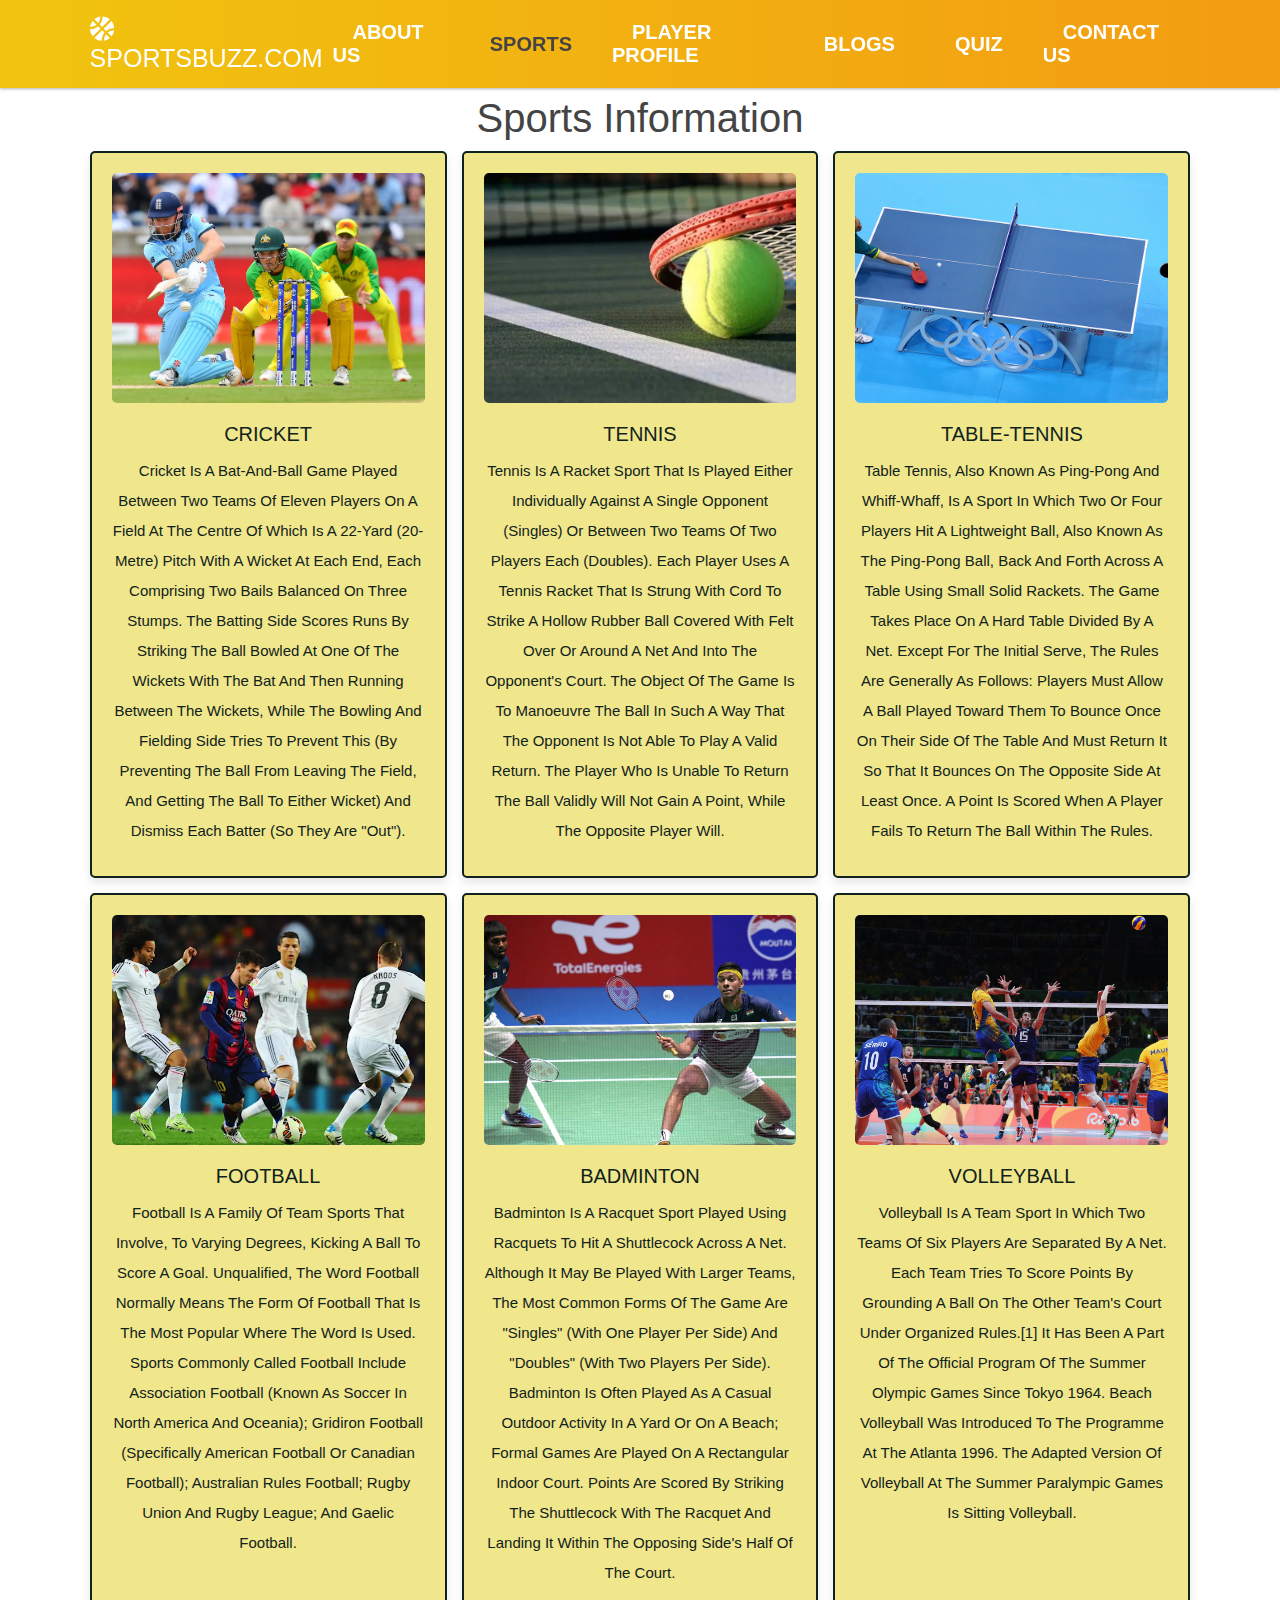
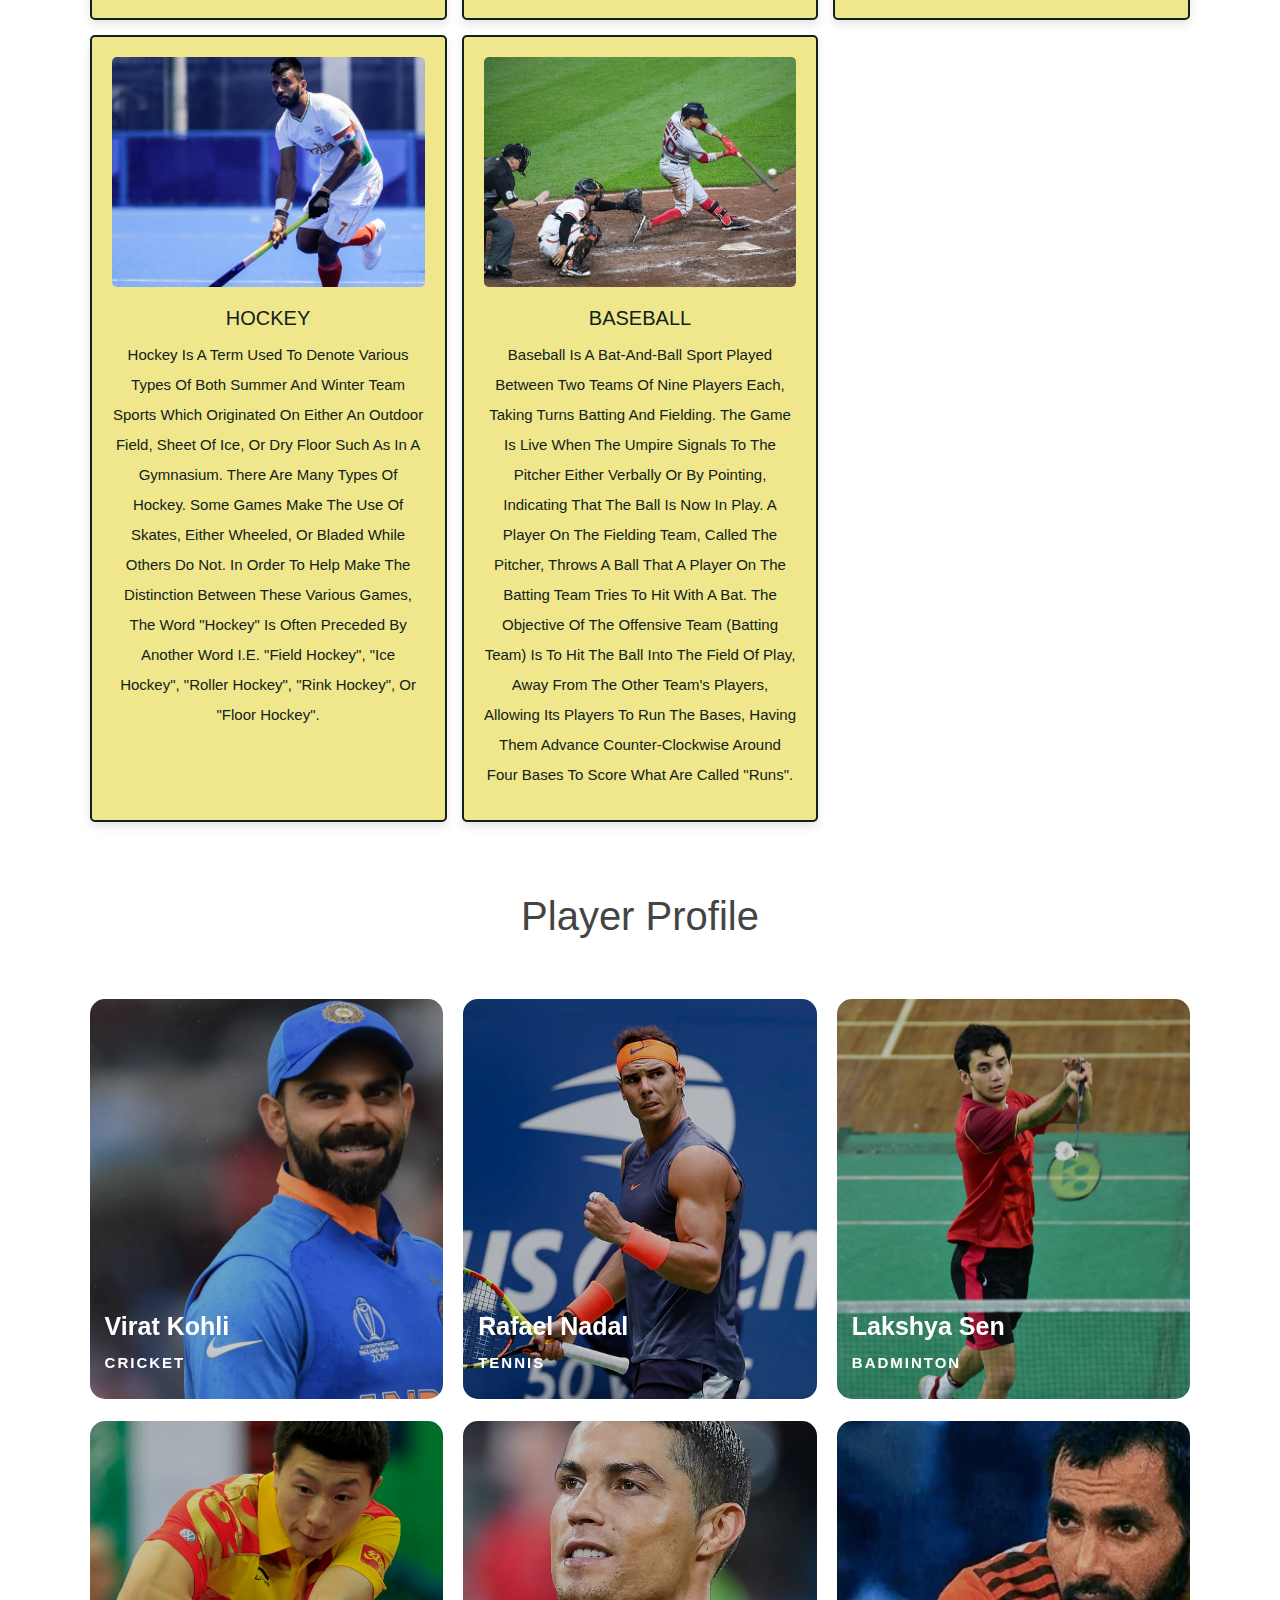
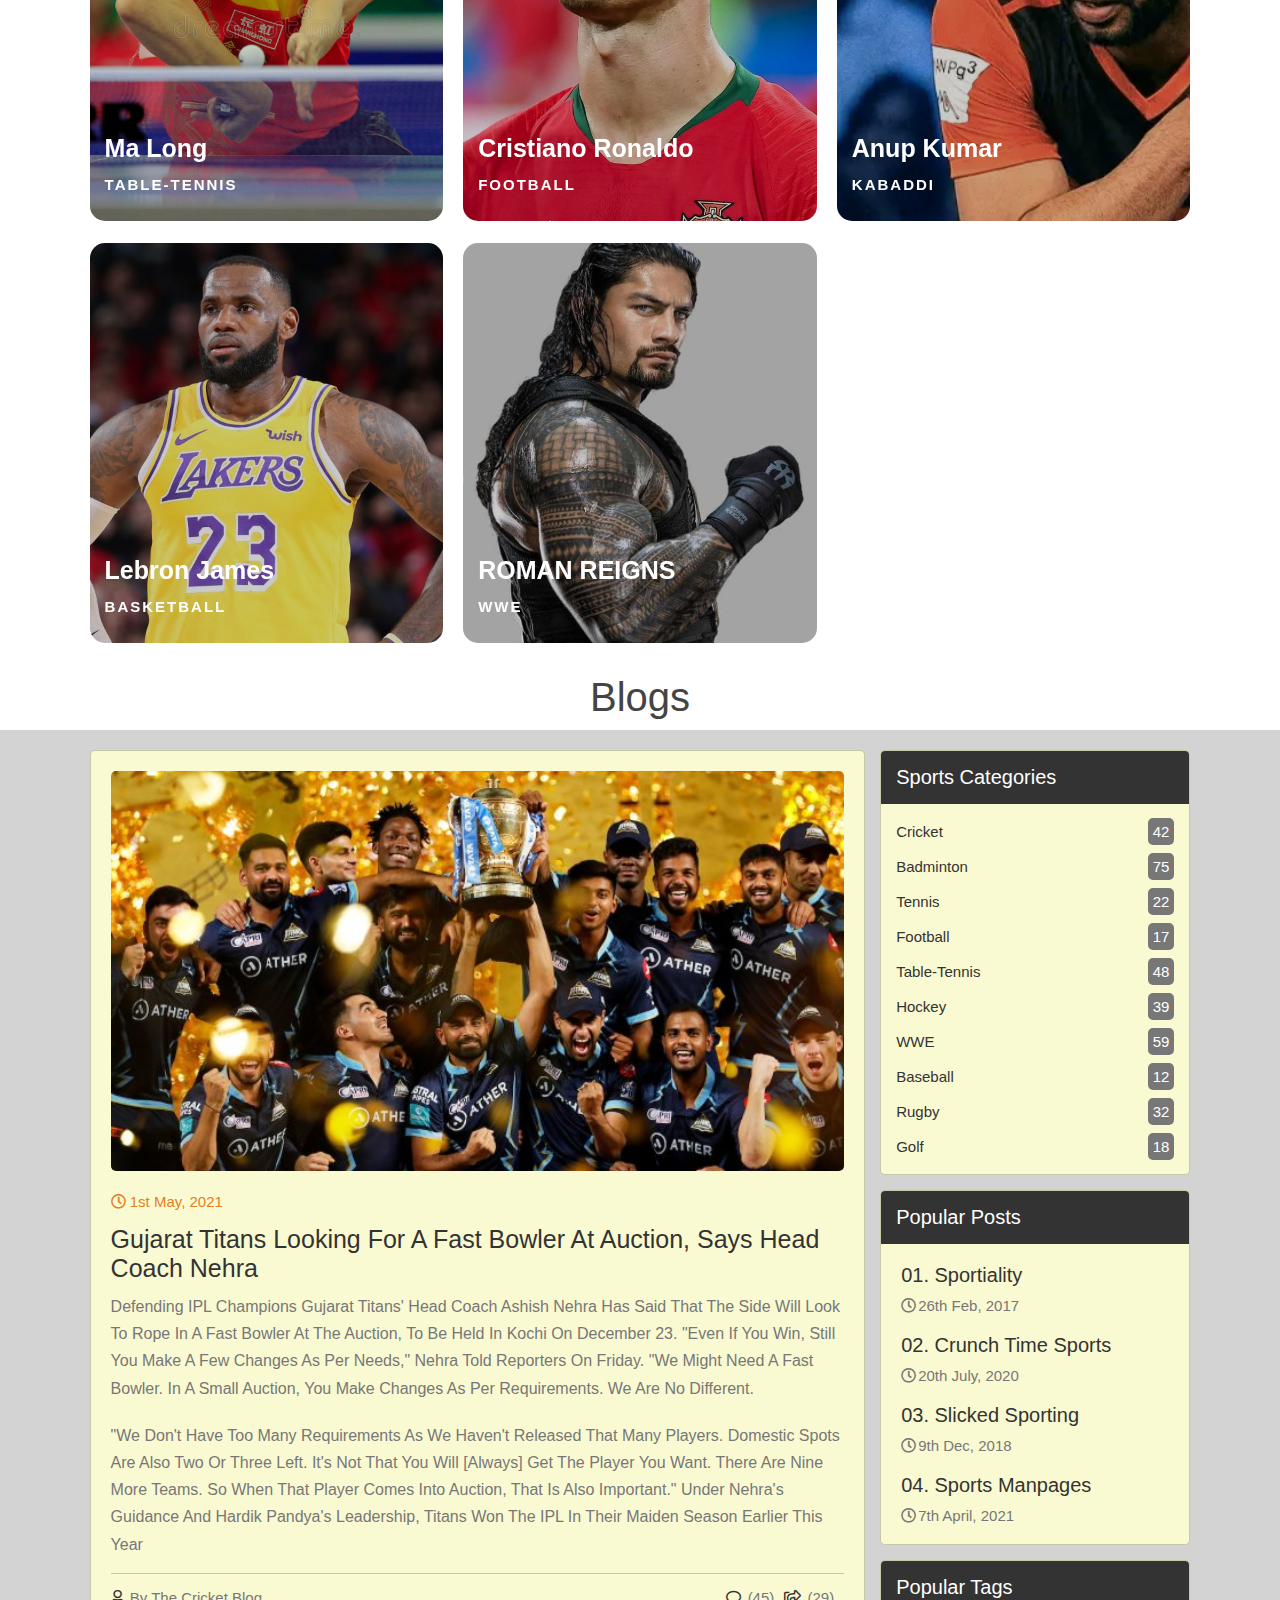
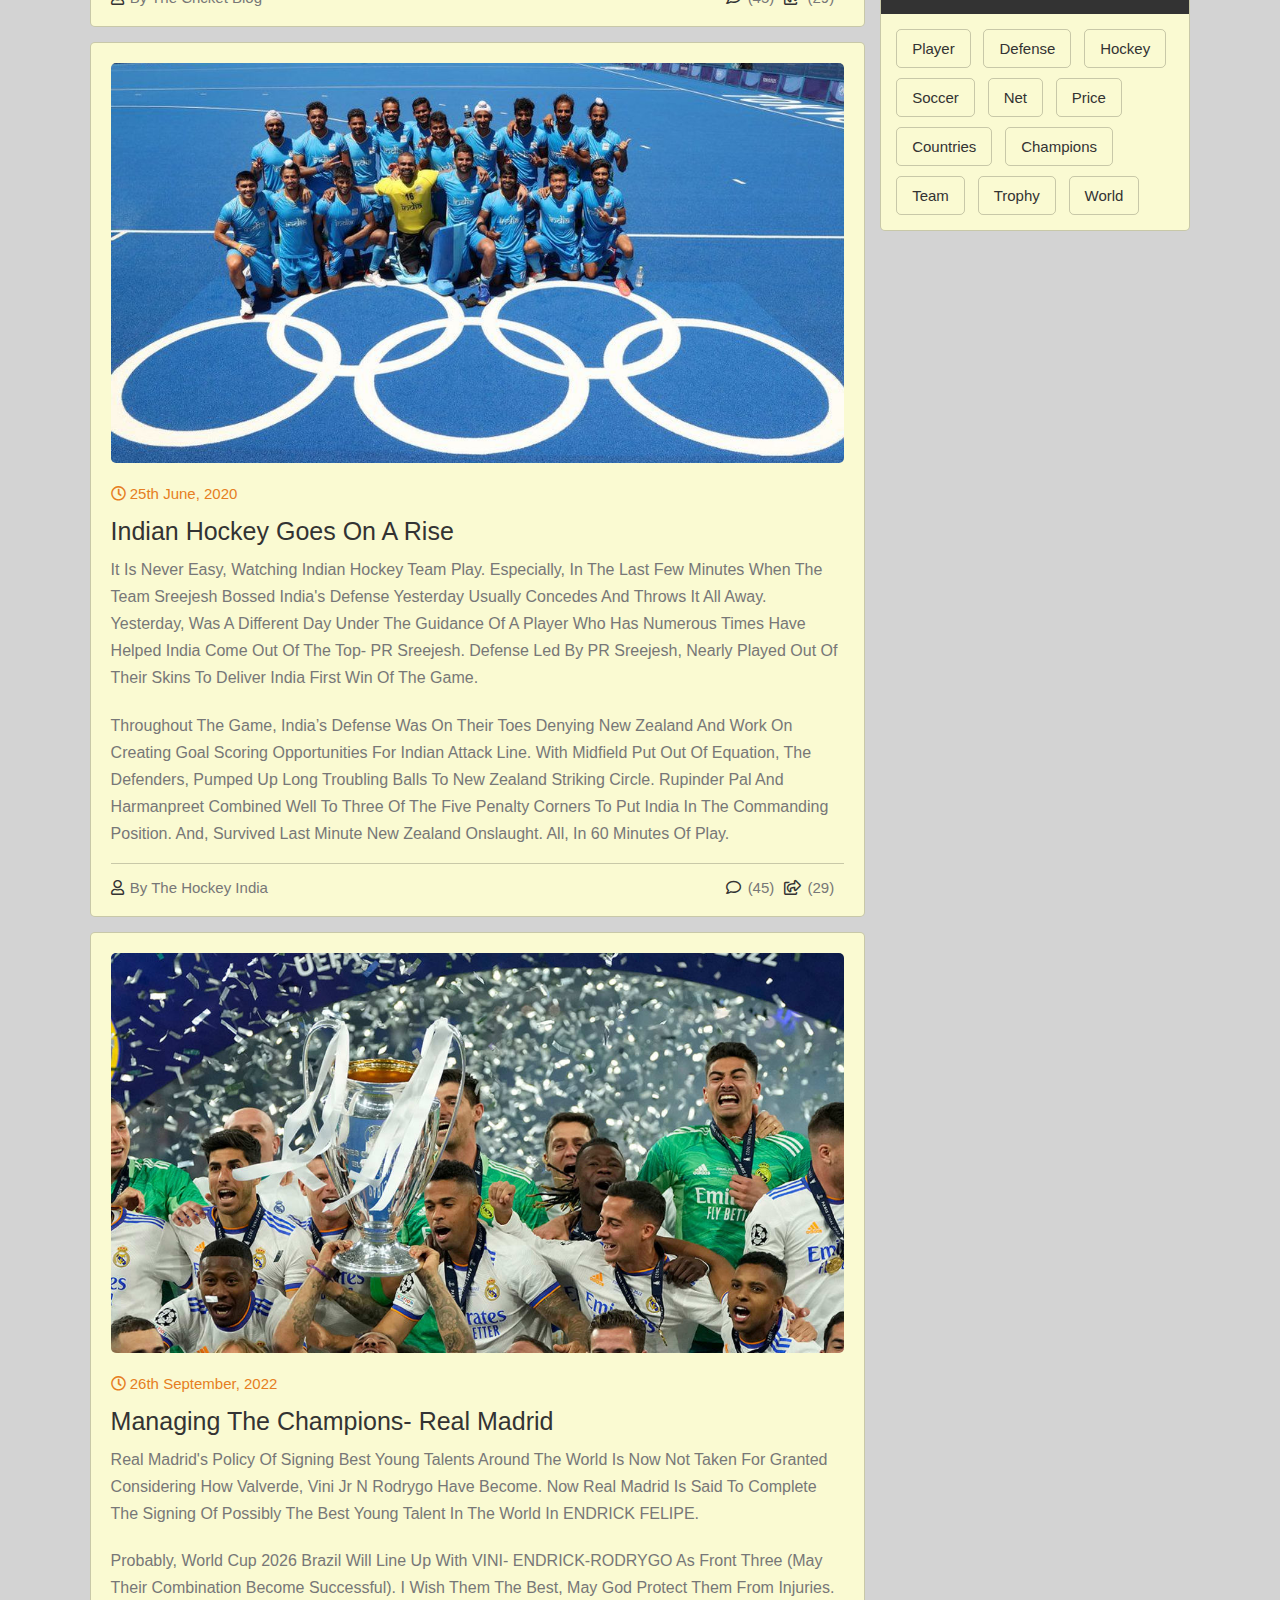
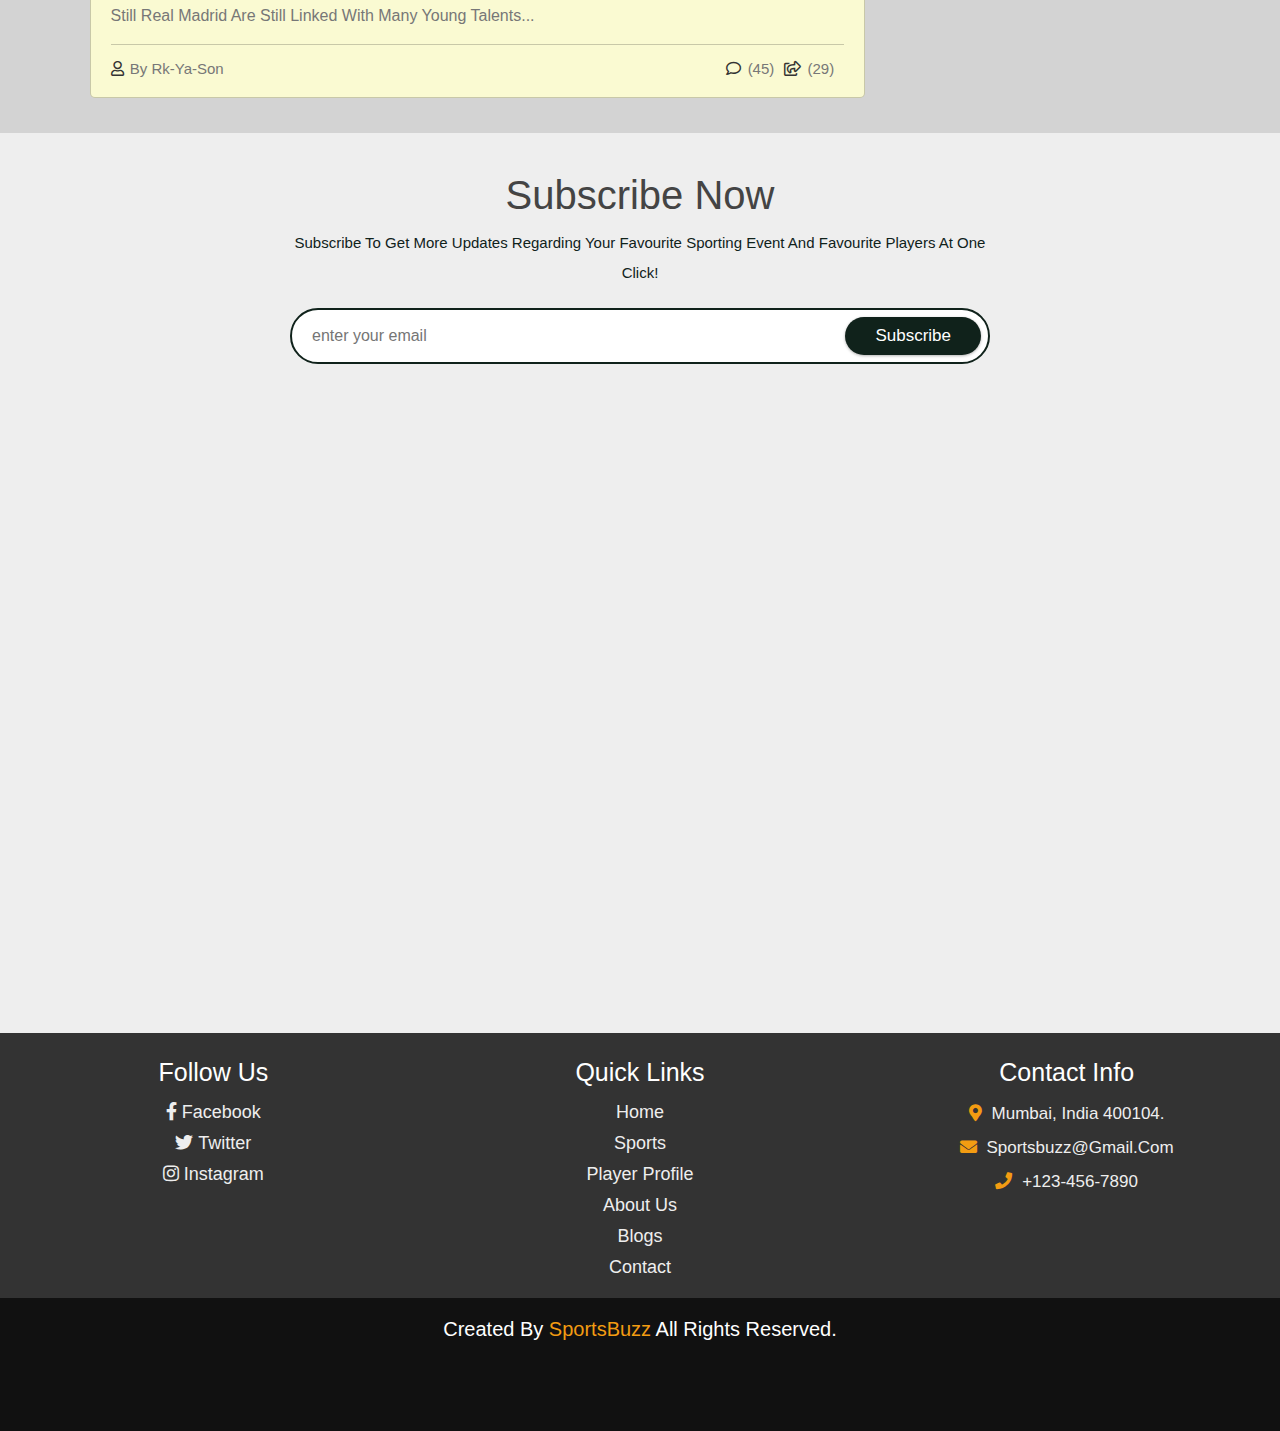
<file: index.html>
<!DOCTYPE html>
<html lang="en">
  <head>
    <meta charset="UTF-8" />
    <meta name="viewport" content="width=device-width, initial-scale=1.0" />
    <title>Sports Website</title>

    <!-- google fonts cdn link  -->
    <link rel="preconnect" href="https://fonts.gstatic.com" />
    <link
      href="https://fonts.googleapis.com/css2?family=Open+Sans:wght@300;400;600&display=swap"
      rel="stylesheet"
    />

    <!-- font awesome cdn link  -->
    <link
      rel="stylesheet"
      href="https://cdnjs.cloudflare.com/ajax/libs/font-awesome/5.15.2/css/all.min.css"
    />

    <!-- custom css file link  -->
    <link rel="stylesheet" href="css/style.css" />
  </head>
  <body>
    <!-- header section starts  -->

    <header>
      <div id="menu" class="fas fa-bars"></div>

      <a href="#" class="logo"
        ><i class="fas fa-basketball-ball"></i>SPORTSBUZZ.COM</a
      >

      <nav class="navbar">
        <ul>
          <li><a class="active" href="aboutus.html">About Us</a></li>
          <li><a href="#sports">Sports</a></li>
          <li><a href="#profile">Player Profile</a></li>
          <li><a href="#posts">Blogs</a></li>
          <li><a href="quiz/quiz.html">Quiz</a></li>
          <li><a href="#contact">Contact Us</a></li>
        </ul>
      </nav>

      <!-- <div id="login" class="fas fa-user-circle"></div> -->
    </header>

    <!-- packages section starts  -->

    <section class="sports" id="sports">
      <br />
      <br />
      <br />
      <br />
      <br />
      <br />

      <h1 class="heading"><b>Sports Information</b></h1>

      <div class="box-container">
        <div class="box">
          <div class="image">
            <img src="images/cricket,jpg.webp" alt="" />
          </div>
          <div class="content">
            <h3>CRICKET</h3>
            <p>
              Cricket is a bat-and-ball game played between two teams of eleven
              players on a field at the centre of which is a 22-yard (20-metre)
              pitch with a wicket at each end, each comprising two bails
              balanced on three stumps. The batting side scores runs by striking
              the ball bowled at one of the wickets with the bat and then
              running between the wickets, while the bowling and fielding side
              tries to prevent this (by preventing the ball from leaving the
              field, and getting the ball to either wicket) and dismiss each
              batter (so they are "out").
            </p>
          </div>
        </div>

        <div class="box">
          <div class="image">
            <img src="images/tennis.jpg" alt="" />
          </div>
          <div class="content">
            <h3>TENNIS</h3>
            <p>
              Tennis is a racket sport that is played either individually
              against a single opponent (singles) or between two teams of two
              players each (doubles). Each player uses a tennis racket that is
              strung with cord to strike a hollow rubber ball covered with felt
              over or around a net and into the opponent's court. The object of
              the game is to manoeuvre the ball in such a way that the opponent
              is not able to play a valid return. The player who is unable to
              return the ball validly will not gain a point, while the opposite
              player will.
            </p>
          </div>
        </div>

        <div class="box">
          <div class="image">
            <img src="images/tt.jpg" alt="" />
          </div>
          <div class="content">
            <h3>TABLE-TENNIS</h3>
            <p>
              Table tennis, also known as ping-pong and whiff-whaff, is a sport
              in which two or four players hit a lightweight ball, also known as
              the ping-pong ball, back and forth across a table using small
              solid rackets. The game takes place on a hard table divided by a
              net. Except for the initial serve, the rules are generally as
              follows: players must allow a ball played toward them to bounce
              once on their side of the table and must return it so that it
              bounces on the opposite side at least once. A point is scored when
              a player fails to return the ball within the rules.
            </p>
          </div>
        </div>

        <div class="box">
          <div class="image">
            <img src="images/football.jpg" alt="" />
          </div>
          <div class="content">
            <h3>FOOTBALL</h3>
            <p>
              Football is a family of team sports that involve, to varying
              degrees, kicking a ball to score a goal. Unqualified, the word
              football normally means the form of football that is the most
              popular where the word is used. Sports commonly called football
              include association football (known as soccer in North America and
              Oceania); gridiron football (specifically American football or
              Canadian football); Australian rules football; rugby union and
              rugby league; and Gaelic football.
            </p>
          </div>
        </div>

        <div class="box">
          <div class="image">
            <img src="images/badminton.jpg" alt="" />
          </div>
          <div class="content">
            <h3>BADMINTON</h3>
            <p>
              Badminton is a racquet sport played using racquets to hit a
              shuttlecock across a net. Although it may be played with larger
              teams, the most common forms of the game are "singles" (with one
              player per side) and "doubles" (with two players per side).
              Badminton is often played as a casual outdoor activity in a yard
              or on a beach; formal games are played on a rectangular indoor
              court. Points are scored by striking the shuttlecock with the
              racquet and landing it within the opposing side's half of the
              court.
            </p>
          </div>
        </div>

        <div class="box">
          <div class="image">
            <img src="images/volleyball.jpg" alt="" />
          </div>
          <div class="content">
            <h3>VOLLEYBALL</h3>
            <p>
              Volleyball is a team sport in which two teams of six players are
              separated by a net. Each team tries to score points by grounding a
              ball on the other team's court under organized rules.[1] It has
              been a part of the official program of the Summer Olympic Games
              since Tokyo 1964. Beach volleyball was introduced to the programme
              at the Atlanta 1996. The adapted version of volleyball at the
              Summer Paralympic Games is sitting volleyball.
            </p>
          </div>
        </div>

        <div class="box">
          <div class="image">
            <img src="images/hockey.jpg" alt="" />
          </div>
          <div class="content">
            <h3>HOCKEY</h3>
            <p>
              Hockey is a term used to denote various types of both summer and
              winter team sports which originated on either an outdoor field,
              sheet of ice, or dry floor such as in a gymnasium. There are many
              types of hockey. Some games make the use of skates, either
              wheeled, or bladed while others do not. In order to help make the
              distinction between these various games, the word "hockey" is
              often preceded by another word i.e. "field hockey", "ice hockey",
              "roller hockey", "rink hockey", or "floor hockey".
            </p>
          </div>
        </div>

        <div class="box">
          <div class="image">
            <img src="images/baseball.jpg" alt="" />
          </div>
          <div class="content">
            <h3>BASEBALL</h3>
            <p>
              Baseball is a bat-and-ball sport played between two teams of nine
              players each, taking turns batting and fielding. The game is live
              when the umpire signals to the pitcher either verbally or by
              pointing, indicating that the ball is now in play. A player on the
              fielding team, called the pitcher, throws a ball that a player on
              the batting team tries to hit with a bat. The objective of the
              offensive team (batting team) is to hit the ball into the field of
              play, away from the other team's players, allowing its players to
              run the bases, having them advance counter-clockwise around four
              bases to score what are called "runs".
            </p>
          </div>
        </div>
      </div>
    </section>

    <br />
    <br />
    <!-- packages section ends -->

    <section class="profile" id="profile">
      <div class="title">
        <h1 class="heading"><b>Player Profile</b></h1>
      </div>

      <div class="profile-content">
        <div class="col-content">
          <img src="images/vk.jpg" />
          <h5>Virat Kohli</h5>
          <p>CRICKET</p>
        </div>

        <div class="col-content">
          <img src="images/rn.jpg" />
          <h5>Rafael Nadal</h5>
          <p>TENNIS</p>
        </div>

        <div class="col-content">
          <img src="images/ls.jpg" />
          <h5>Lakshya Sen</h5>
          <p>BADMINTON</p>
        </div>

        <div class="col-content">
          <img src="images/ml.jpg" />
          <h5>Ma Long</h5>
          <p>TABLE-TENNIS</p>
        </div>

        <div class="col-content">
          <img src="images/cr.jpg" />
          <h5>Cristiano Ronaldo</h5>
          <p>FOOTBALL</p>
        </div>

        <div class="col-content">
          <img src="images/ak.jpg" />
          <h5>Anup Kumar</h5>
          <p>KABADDI</p>
        </div>

        <div class="col-content">
          <img src="images/lj.jpg" />
          <h5>Lebron James</h5>
          <p>BASKETBALL</p>
        </div>

        <div class="col-content">
          <img src="images/rr.jpg" />
          <h5>ROMAN REIGNS</h5>
          <p>WWE</p>
        </div>
      </div>
    </section>

    <!-- posts section starts  -->

    <h1 class="heading"><b>Blogs</b></h1>

    <section class="container" id="posts">
      <div class="posts-container">
        <div class="post">
          <img src="images/blog1.png" alt="" class="image" />
          <div class="date">
            <i class="far fa-clock"></i>
            <span>1st may, 2021</span>
          </div>
          <h3 class="title">
            Gujarat Titans looking for a fast bowler at auction, says head coach
            Nehra
          </h3>
          <p class="text">
            Defending IPL champions Gujarat Titans' head coach Ashish Nehra has
            said that the side will look to rope in a fast bowler at the
            auction, to be held in Kochi on December 23. "Even if you win, still
            you make a few changes as per needs," Nehra told reporters on
            Friday. "We might need a fast bowler. In a small auction, you make
            changes as per requirements. We are no different.
          </p>
          <p class="text">
            "We don't have too many requirements as we haven't released that
            many players. Domestic spots are also two or three left. It's not
            that you will [always] get the player you want. There are nine more
            teams. So when that player comes into auction, that is also
            important." Under Nehra's guidance and Hardik Pandya's leadership,
            Titans won the IPL in their maiden season earlier this year
          </p>
          <div class="links">
            <a href="#" class="user">
              <i class="far fa-user"></i>
              <span>by The Cricket Blog</span>
            </a>
            <a href="#" class="icon">
              <i class="far fa-comment"></i>
              <span>(45)</span>
            </a>
            <a href="#" class="icon">
              <i class="far fa-share-square"></i>
              <span>(29)</span>
            </a>
          </div>
        </div>

        <div class="post">
          <img src="images/blog2.png" alt="" class="image" />
          <div class="date">
            <i class="far fa-clock"></i>
            <span>25th june, 2020</span>
          </div>
          <h3 class="title">Indian Hockey goes on a rise</h3>
          <p class="text">
            It is never easy, watching Indian hockey team play. Especially, in
            the last few minutes when the team Sreejesh bossed India's defense
            yesterday usually concedes and throws it all away. Yesterday, was a
            different day under the guidance of a player who has numerous times
            have helped India come out of the top- PR Sreejesh. Defense led by
            PR Sreejesh, nearly played out of their skins to deliver India first
            win of the game.
          </p>
          <p class="text">
            Throughout the game, India’s defense was on their toes denying New
            Zealand and work on creating goal scoring opportunities for Indian
            attack line. With midfield put out of equation, the defenders,
            pumped up long troubling balls to New Zealand striking circle.
            Rupinder Pal and Harmanpreet combined well to three of the five
            penalty corners to put India in the commanding position. And,
            survived last minute New Zealand onslaught. All, in 60 minutes of
            play.
          </p>
          <div class="links">
            <a href="#" class="user">
              <i class="far fa-user"></i>
              <span>by The Hockey India</span>
            </a>
            <a href="#" class="icon">
              <i class="far fa-comment"></i>
              <span>(45)</span>
            </a>
            <a href="#" class="icon">
              <i class="far fa-share-square"></i>
              <span>(29)</span>
            </a>
          </div>
        </div>

        <div class="post">
          <img src="images/blog3.png" alt="" class="image" />
          <div class="date">
            <i class="far fa-clock"></i>
            <span>26th september, 2022</span>
          </div>
          <h3 class="title">Managing the Champions- Real Madrid</h3>
          <p class="text">
            Real Madrid's policy of signing best young talents around the world is now not taken for granted considering how Valverde, Vini Jr n Rodrygo have become. Now Real Madrid is said to complete the signing of possibly the best young talent in the world in ENDRICK FELIPE.
          </p>
          <p class="text">
            Probably, World Cup 2026 Brazil will line up with VINI- ENDRICK-RODRYGO as front three (may their combination become successful). I wish them the best, May God protect them from injuries.

            Still Real Madrid are still linked with many young talents...
          </p>
          <div class="links">
            <a href="#" class="user">
              <i class="far fa-user"></i>
              <span>by Rk-ya-Son</span>
            </a>
            <a href="#" class="icon">
              <i class="far fa-comment"></i>
              <span>(45)</span>
            </a>
            <a href="#" class="icon">
              <i class="far fa-share-square"></i>
              <span>(29)</span>
            </a>
          </div>
        </div>
      </div>

      <div class="sidebar">
        <!-- <div class="box">
            <h3 class="title">about me</h3>
            <div class="about">
                <img src="images/user.png" alt="">
                <h3>shaikh anas</h3>
                <p>Lorem ipsum dolor sit amet consectetur adipisicing elit. Similique, officia.</p>
                <div class="follow">
                    <a href="#" class="fab fa-facebook-f"></a>
                    <a href="#" class="fab fa-twitter"></a>
                    <a href="#" class="fab fa-instagram"></a>
                    <a href="#" class="fab fa-linkedin"></a>
                </div>
            </div>
        </div> -->

        <div class="box">
          <h3 class="title">Sports Categories</h3>
          <div class="category">
            <a href="#"> Cricket <span>42</span></a>
            <a href="#"> Badminton <span>75</span> </a>
            <a href="#"> Tennis <span>22</span> </a>
            <a href="#"> Football <span>17</span> </a>
            <a href="#"> Table-Tennis <span>48</span> </a>
            <a href="#"> Hockey <span>39</span> </a>
            <a href="#"> WWE <span>59</span> </a>
            <a href="#"> Baseball <span>12</span> </a>
            <a href="#"> Rugby <span>32</span> </a>
            <a href="#"> Golf <span>18</span> </a>
          </div>
        </div>

        <div class="box">
          <h3 class="title">popular posts</h3>
          <div class="p-post">
            <a href="#">
              <h3>01. Sportiality</h3>
              <span><i class="far fa-clock"></i>26th feb, 2017</span>
            </a>
            <a href="#">
              <h3>02. Crunch Time Sports</h3>
              <span><i class="far fa-clock"></i>20th july, 2020</span>
            </a>
            <a href="#">
              <h3>03. Slicked Sporting</h3>
              <span><i class="far fa-clock"></i>9th dec, 2018</span>
            </a>
            <a href="#">
              <h3>04. Sports Manpages</h3>
              <span><i class="far fa-clock"></i>7th april, 2021</span>
            </a>
          </div>
        </div>

        <div class="box">
          <h3 class="title">popular tags</h3>
          <div class="tags">
            <a href="#">player</a>
            <a href="#">defense</a>
            <a href="#">hockey</a>
            <a href="#">soccer</a>
            <a href="#">net</a>
            <a href="#">price</a>
            <a href="#">countries</a>
            <a href="#">champions</a>
            <a href="#">team</a>
            <a href="#">trophy</a>
            <a href="#">world</a>
          </div>
        </div>
      </div>
    </section>

    <!-- posts section ends -->

    <section class="newsletter">
      <div class="content">
        <h1 class="heading">Subscribe Now</h1>
        <p>
          Subscribe to get more updates regarding your favourite sporting event
          and favourite players at one click!
        </p>
        <form action="subscribe.php" method="post">
          <input
            type="email"
            name="email"
            placeholder="enter your email"
            id=""
            class="email"
          />
          <input
            type="submit"
            value="subscribe"
            class="btn"
            name="send"
            onclick="subscribed()"
          />
        </form>
      </div>

      <script>
        function subscribed() {
          alert("Thanks for Subscribing !!");
        }
      </script>
    </section>

    
    </section>

    <div class="footer">
      <div class="box-container">
        <div class="box">
          <h3>follow us</h3>
          <a href="#facebook"> <i class="fab fa-facebook-f"></i> facebook </a>
          <a href="#twitter" target="_blank">
            <i class="fab fa-twitter"></i> twitter
          </a>
          <a href="#instagram" target="_blank">
            <i class="fab fa-instagram"></i> instagram
          </a>
        </div>

        <div class="box">
          <h3>quick links</h3>
          <a href="#">home</a>
          <a href="#sports">Sports</a>
          <a href="#profile">Player Profile</a>
          <a href="aboutus.html">About Us</a>
          <a href="#contact">Blogs</a>
          <a href="#">contact</a>
        </div>

        <div class="box">
          <h3>contact info</h3>
          <p><i class="fas fa-map-marker-alt"></i> Mumbai, india 400104.</p>
          <p><i class="fas fa-envelope"></i> sportsbuzz@gmail.com</p>
          <p><i class="fas fa-phone"></i> +123-456-7890</p>
        </div>
      </div>

      <h1 class="credit">
        created by <a href="#">SportsBuzz</a> all rights reserved.
      </h1>
    </div>

    <!-- JQUERY -->
    <script src="js/jquery-3.6.0.min.js"></script>
    <script src="js/bootstrap.min.js"></script>
    <script src="js/ajax-utils.js"></script>

    <!-- jquery cdn link  -->
    <script src="https://cdnjs.cloudflare.com/ajax/libs/jquery/3.6.0/jquery.min.js"></script>

    <!-- custom js file link  -->
    <script src="js/script.js"></script>
  </body>
</html>
</file>
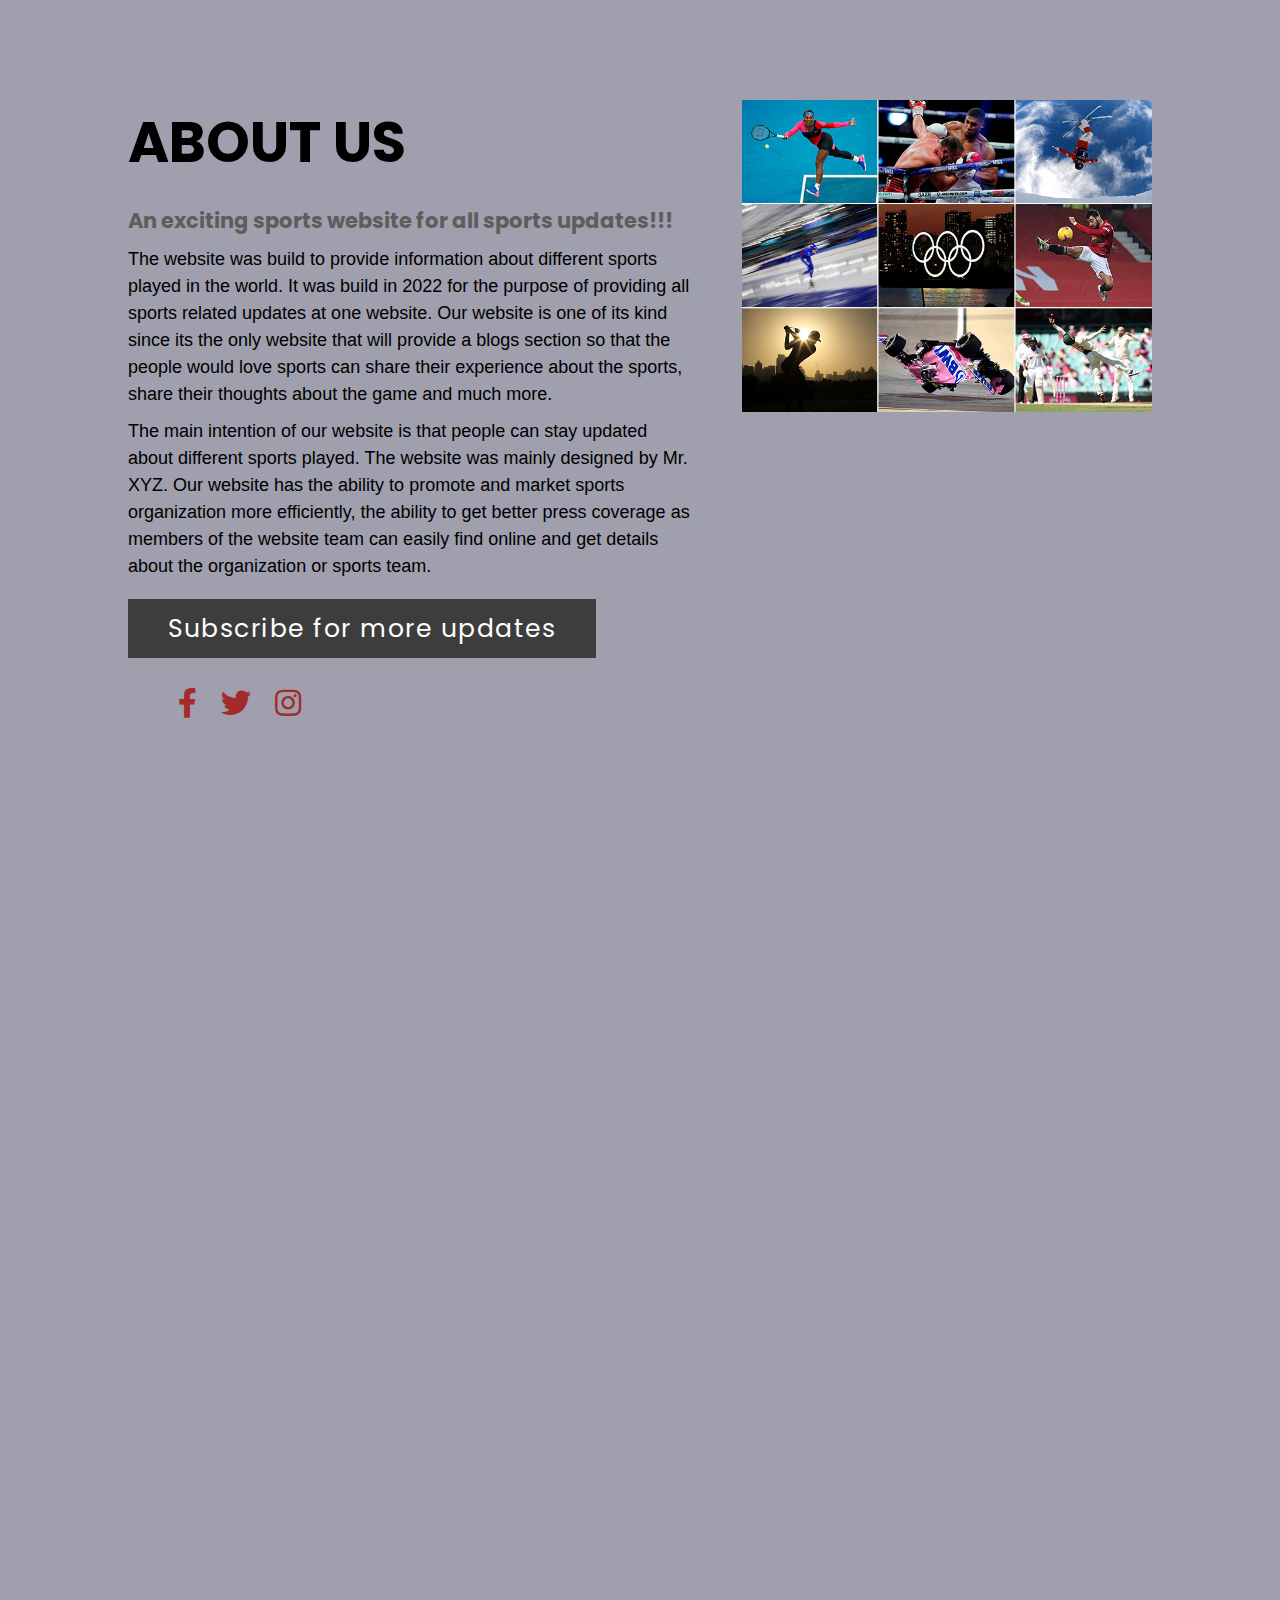
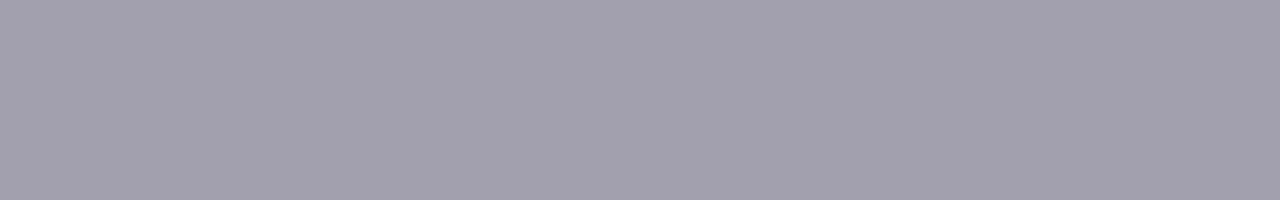
<file: aboutus.html>
<!DOCTYPE html>
<html>
<head>
	<title>About Us Section</title>
	<meta charset="utf-8">
	<meta name="viewport" content="width=device-width, initial-scale=1.0">
	<link rel="stylesheet" href="https://pro.fontawesome.com/releases/v5.10.0/css/all.css">
	<link rel="stylesheet" type="text/css" href="css/aboutus.css">
</head>	
<body>
	<div class="section">
		<div class="container">
			<div class="content-section">
				<div class="title">
					<h1>About Us</h1>
				</div>
				<div class="content">
					<h3>An exciting sports website for all sports updates!!!</h3>
					<p>The website was build to provide information about different sports played in the world. It was build in 2022 for the purpose of providing all sports related updates at one website. Our website is one of its kind since its the only website that will provide a blogs section so that the people would love sports can share their experience about the sports, share their thoughts about the game and much more.
                    </p>
                    <p>The main intention of our website is that people can stay updated about different sports played. The website was mainly designed by Mr. XYZ. Our website has the ability to promote and market sports organization more efficiently, the ability to get better press coverage as members of the website team can easily find online and get details about the organization or sports team.</p>
					<div class="button">
						<a href="">Subscribe for more updates</a>
					</div>
				</div>
				<div class="social">
					<a href=""><i class="fab fa-facebook-f"></i></a>
					<a href=""><i class="fab fa-twitter"></i></a>
					<a href=""><i class="fab fa-instagram"></i></a>
				</div>
			</div>
			<div class="image-section">
				<img src="images/a.jpg">
			</div>
		</div>
	</div>

	
</body>
</html>
</file>
<file: css/style.css>
:root{
  --gradient:linear-gradient(90deg, #f1c40f, #f39c12);
}

*{
  font-family: 'Open Sans', sans-serif;
  margin:0; padding:0;
  box-sizing: border-box;
  border:none; outline: none;
  text-decoration: none;
  text-transform: capitalize;
  transition: all .2s linear;
}

*::selection{
  background:#f39c12;
  color:#fff;
}

.logo-image{
  width: 46px;
  height: 46px;
  border-radius: 50%;
  overflow: hidden;
  margin-top: -6px;
}

html{
  font-size: 62.5%;
  overflow-x: hidden;
}

html::-webkit-scrollbar{
  width:1.5rem;
}

html::-webkit-scrollbar-track{
  background:#333;
}

html::-webkit-scrollbar-thumb{
  background:linear-gradient(#f1c40f, #f39c12);
}

section{
  min-height: 100vh;
  padding:1rem 7%;
  padding-top:6rem;
}

.btn{
  padding:.7rem 3rem;
  font-size: 2rem;
  color:#fff;
  background:var(--gradient);
  border-radius: 5rem;
  margin-top: 1rem;
  cursor: pointer;
  box-shadow: 0 .1rem .3rem rgba(0,0,0,.3);
  position: relative;
  overflow: hidden;
  z-index: 0;
}

.btn::before{
  content: '';
  position: absolute;
  top:-1rem; left:-100%;
  background:#fff9;
  height:150%;
  width:20%;
  transform: rotate(25deg);
  z-index: -1;
}

.btn:hover::before{
  transition: .3s linear;
  left: 120%;
}

.heading{
  color:#444;
  padding:1rem;
  font-size: 4rem;
  text-align: center;
}

header{
  width: 100%;
  display: flex;
  align-items: center;
  justify-content: space-between;
  position: fixed;
  top:0; left: 0;
  z-index: 1000;
  padding:1.5rem 7%;
  background:var(--gradient);
  box-shadow: 0 .1rem .3rem rgba(0,0,0,.3);
}

header .logo{
  color:#fff;
  font-size: 2.5rem;
}

header .navbar ul{
  display: flex;
  align-items: center;
  justify-content: center;
  list-style: none;
}

header .navbar ul li{
  margin:0 1rem;
}

header .navbar ul li a{
  font-size: 2rem;
  color:#fff;
}

header .navbar ul li a.active,
header .navbar ul li a:hover{
  color:#444;
}

header #login{
  font-size: 3rem;
  color:#fff;
  cursor: pointer;
}

header #login:hover{
  color:#444;
}

header #menu{
  font-size: 3rem;
  color:#fff;
  cursor: pointer;
  display: none;
}

.navbar{
    display: flex;
}

.navbar a{
    font-size: 1rem;
    padding: 11px 20px;
    color: var(--main-color);
    font-weight: 600;
    font-size: large;
    text-transform: uppercase;
}


.navbar a:hover{
    color: var(--second-color);
}

#menu-icon{
    font-size: 24px;
    cursor: pointer;
    z-index: 1001;
    display: none;
}

.navbar-brand {
    padding-top: 25px;
  }
  .navbar-brand h1 { /* SPORTSBUZZ.COM */
    font-family: 'Lora', serif;
    color: brown;
    font-size: 1.5em;
    text-transform: uppercase;
    font-weight: bold;
    text-shadow: 1px 1px 1px #222;
    margin-top: 0;
    margin-bottom: 0;
    line-height: .5;
  }*/

  .sports {
    background: #eee;
  }
  
  .sports .box-container {
    display: -ms-grid;
    display: grid;
    -ms-grid-columns: (minmax(32rem, 1fr))[auto-fit];
        grid-template-columns: repeat(auto-fit, minmax(32rem, 1fr));
    gap: 1.5rem;
  }
  
  .sports .box-container .box {
    text-align: center;
    background: khaki;
    border: 0.2rem solid #10221b;
    -webkit-box-shadow: 0 0.5rem 1rem rgba(0, 0, 0, 0.1);
            box-shadow: 0 0.5rem 1rem rgba(0, 0, 0, 0.1);
    border-radius: .5rem;
  }
  
  .sports .box-container .box:hover {
    background: #10221b;
  }
  
  .sports .box-container .box:hover .content > * {
    color: #fff;
  }
  
  .sports .box-container .box:hover .btn {
    border-color: #fff;
  }
  
  .sports .box-container .box:hover .btn:hover {
    background: #fff;
    color: #10221b;
  }
  
  .sports .box-container .box .image {
    height: 25rem;
    overflow: hidden;
    padding: 2rem;
    padding-bottom: 0;
    border-radius: .5rem;
  }
  
  .sports .box-container .box .image img {
    height: 100%;
    width: 100%;
    -o-object-fit: cover;
       object-fit: cover;
    border-radius: .5rem;
  }
  
  .sports .box-container .box .content {
    padding: 2rem;
  }
  
  .sports .box-container .box .content h3 {
    font-size: 2rem;
    color: #10221b;
  }
  
  .sports .box-container .box .content p {
    font-size: 1.5rem;
    color: #10221b;
    padding: 1rem 0;
    line-height: 2;
  }
  
  .sports .box-container .box .content .price {
    font-size: 2rem;
    color: #219150;
  }








  .profile-content{
	display: grid;
	grid-template-columns: repeat(auto-fit, minmax(340px, auto));
	grid-gap: 2rem;
	align-items: center;
	margin-top: 5rem;
}
.col-content{
	position: relative;
}
.col-content img{
	width: 100%;
	height: 400px;
	object-fit: cover;
	border-radius: 15px;
	filter: brightness(80%);
	transition: all .3s cubic-bezier(.495,.05,.55,.95);
	will-change: filter;
}
.col-content h5{
	position: absolute;
	font-size: 25px;
	font-weight: 700;
	color: white;
	left: 15px;
	bottom: 60px;
    text-align: center;
}
.col-content p{
	position: absolute;
	font-size: 15px;
	color: white;
    font-weight: 700;
	left: 15px;
	bottom: 30px;
	letter-spacing: 2px;
    text-align: center;
}
.col-content img:hover{
	filter: brightness(100%) hue-rotate(45deg);
	transform: scale(1.04);
	cursor: pointer;
}
  



.container{
    display: grid;
    grid-template-columns: 2.5fr 1fr;
    gap:1.5rem;
    background:#eee;
}

.container .posts-container .post{
    width:100%;
    padding:2rem;
    background:#fff;
    border:var(--border);
    border-radius: .5rem;
    margin-bottom: 1.5rem;
}

.container .posts-container .post .image{
    height: 40rem;
    width:100%;
    border-radius: .5rem;
    object-fit: cover;
}

.container .posts-container .post .date{
    padding-top: 2rem;
    font-size: 1.5rem;
    color:var(--orange);
}

.container .posts-container .post .title{
    padding-top: 1.5rem;
    font-size: 2.5rem;
    color:var(--black);
}

.container .posts-container .post .text{
    color:var(--light-color);
    font-size: 1.6rem;
    line-height: 1.7;
    padding:1rem 0;
}

.container .posts-container .links{
    border-top: var(--border);
    margin-top: .5rem;
    padding-top: 1.5rem;
    display: flex;
    align-items: center;
}

.container .posts-container .links .user{
    margin-right: auto;
}

.container .posts-container .links .icon{
    padding-right: 1rem;
}

.container .posts-container .links a{
    font-size: 1.5rem;
    color:var(--light-color);
}

.container .posts-container .links a i{
    padding-right: .2rem;
    color:var(--black);
}

.container .posts-container .links a:hover{
    color:var(--orange);
}

.container .posts-container .links a:hover i{
    color:var(--orange);
}




.newsletter {
    background: #eee;
  }
  
  .newsletter .content {
    max-width: 70rem;
    margin: 1rem auto;
    text-align: center;
  }
  
  .newsletter .content p {
    font-size: 1.5rem;
    line-height: 2;
    color: #10221b;
  }
  
  .newsletter .content form {
    margin-top: 2rem;
    background: #fff;
    border-radius: 5rem;
    border: 0.2rem solid #10221b;
    padding: .7rem;
    display: -webkit-box;
    display: -ms-flexbox;
    display: flex;
  }
  
  .newsletter .content form .email {
    width: 100%;
    background: none;
    text-transform: none;
    font-size: 1.6rem;
    color: #10221b;
    padding: 0 1.3rem;
  }
  
  .newsletter .content form .btn {
    margin-top: 0;
    border-radius: 5rem;
    background: #10221b;
    color: #fff;
  }
  
  .newsletter .content form .btn:hover {
    background: none;
    color: #10221b;
  }


  /* media queries  */

@media (max-width:768px){

  html{
      font-size: 55%;
  }

  header #menu{
      display: block;
  }

  header .navbar{
      position: fixed;
      top:-120%; left:0;
      width:100%;
      background:#444;
  }

  header .navbar ul{
      flex-flow: column;
      padding:2rem 0;
  }

  header .navbar ul li{
      margin:1.5rem 0;
      text-align: center;
      width:100%;
  }

  header .navbar ul li a{
      font-size: 2.5rem;
      display: block;
  }

  header .navbar ul li a.active,
  header .navbar ul li a:hover{
      color:#f39c12;
  }

  .fa-times{
      transform: rotate(180deg);
  }

  header .navbar.nav-toggle{
      top:6.4rem;
  }

  .home h1{
      font-size: 4rem;
  }

  .home p{
      width: auto;
  }

  .teacher p{
      width:auto;
  }

  .contact .row .image{
      display: none;
  }

}

@media (max-width:500px){

  html{
      font-size: 50%;
  }

  .contact .row form .box{
      width:100%;
  }

}


@import url('../css/fonts.css');


html, body{
    margin: 0%;
    box-sizing: border-box;
    overflow-x: hidden;
}



/* blogs */
:root{
  --orange:#e67e22;
  --black:#333;
  --light-color:#777;
  --border:.1rem solid rgba(0,0,0,.2);
  --box-shadow:0 .5rem 1rem rgba(0,0,0,.1);
}

*{
  margin:0; padding:0;
  box-sizing: border-box;
  outline: none; border:none;
  text-decoration: none;
  font-family: Verdana, Geneva, Tahoma, sans-serif;
  font-weight: lighter;
}

html{
  font-size: 62.5%;
  overflow-x: hidden;
  scroll-behavior: smooth;
  scroll-padding-top: 6rem;
}

section{
  padding:2rem 7%;
}

.btn{
  margin-top: 1rem;
  display: inline-block;
  background:var(--black);
  color:#fff;
  border-radius: .5rem;
  padding:.9rem 3rem;
  cursor: pointer;
  font-size: 1.7rem;
}

.btn:hover{
  background:var(--orange);
}



.container{
  display: grid;
  grid-template-columns: 2.5fr 1fr;
  gap:1.5rem;
  background:lightgray;
}

.container .posts-container .post{
  width:100%;
  padding:2rem;
  background:lightgoldenrodyellow;
  border:var(--border);
  border-radius: .5rem;
  margin-bottom: 1.5rem;
}

.container .posts-container .post .image{
  height: 40rem;
  width:100%;
  border-radius: .5rem;
  object-fit: cover;
}

.container .posts-container .post .date{
  padding-top: 2rem;
  font-size: 1.5rem;
  color:var(--orange);
}

.container .posts-container .post .title{
  padding-top: 1.5rem;
  font-size: 2.5rem;
  color:var(--black);
}

.container .posts-container .post .text{
  color:var(--light-color);
  font-size: 1.6rem;
  line-height: 1.7;
  padding:1rem 0;
}

.container .posts-container .links{
  border-top: var(--border);
  margin-top: .5rem;
  padding-top: 1.5rem;
  display: flex;
  align-items: center;
}

.container .posts-container .links .user{
  margin-right: auto;
}

.container .posts-container .links .icon{
  padding-right: 1rem;
}

.container .posts-container .links a{
  font-size: 1.5rem;
  color:var(--light-color);
}

.container .posts-container .links a i{
  padding-right: .2rem;
  color:var(--black);
}

.container .posts-container .links a:hover{
  color:var(--orange);
}

.container .posts-container .links a:hover i{
  color:var(--orange);
}

.container .sidebar .box{
  border:var(--border);
  border-radius: .5rem;
  overflow:hidden;
  background:lightgoldenrodyellow;
  margin-bottom: 1.5rem;
}

.container .sidebar .box .title{
  padding:1.5rem;
  font-size: 2rem;
  color:#fff;
  background:var(--black);
  text-transform: capitalize;
}

.container .sidebar .box .about{
  text-align: center;
  padding:1rem 1.5rem;
}

.container .sidebar .box .about img{
  height: 15rem;
  width: 15rem;
  border-radius: 50%;
  object-fit: cover;
  margin:1rem 0;
}

.container .sidebar .box .about h3{
  color:var(--orange);
  font-size: 2rem;
}

.container .sidebar .box .about p{
  color:var(--light-color);
  font-size: 1.5rem;
  line-height: 1.5;
  padding:1rem;
}

.container .sidebar .box .about .follow{
  padding:1rem 0;
}

.container .sidebar .box .about .follow a{
  height: 4rem;
  line-height: 4rem;
  width: 4rem;
  border-radius: 50%;
  background:var(--black);
  color:red;
  font-size: 1.7rem;
  margin:0 .1rem;
}

.container .sidebar .box .about .follow a:hover{
  background:var(--orange);
}

.container .sidebar .box .category{
  padding:1rem 1.5rem;
}

.container .sidebar .box .category a{
  padding:.4rem 0;
  font-size: 1.5rem;
  color:var(--black);
  display: flex;
  align-items: center;
  justify-content: space-between;
}

.container .sidebar .box .category a span{
  background:var(--light-color);
  color:#fff;
  border-radius: .5rem;
  padding:.5rem;
}

.container .sidebar .box .category a:hover{
  color:var(--orange);
}

.container .sidebar .box .category a:hover span{
  background-color:var(--orange);
}

.container .sidebar .box .p-post{
  padding:1rem 2rem;
}

.container .sidebar .box .p-post a{
  padding:1rem 0;
  display: block;
}

.container .sidebar .box .p-post a h3{
  color:var(--black);
  font-size: 2rem;
  padding-bottom: 1rem;
}

.container .sidebar .box .p-post a span{
  color:var(--light-color);
  font-size: 1.5rem;
}

.container .sidebar .box .p-post a span i{
  padding-right: .2rem;
}

.container .sidebar .box .p-post a:hover h3{
  color:var(--orange);
}

.container .sidebar .box .tags{
  padding:1rem;
}

.container .sidebar .box .tags a{
  display: inline-block;
  padding:1rem 1.5rem;
  font-size: 1.5rem;
  color:var(--black);
  border-radius: .5rem;
  border:var(--border);
  margin:.5rem;
}

.container .sidebar .box .tags a:hover{
  background:var(--black);
  color:#fff;
}


/* media queries  */


@media (max-width:768px){

  #menu-bars{
      display: inline-block;
  }

  .header .search-form{
      top:100%; left: 0; right: 0;
      border-top: var(--border);
      width: 100%;
      border-radius: 0;
  }

  .header .navbar{
      position: absolute;
      top:100%; left: 0; right: 0;
      border-top: var(--border);
      border-bottom: var(--border);
      background: #fff;        
      display: none;
  }

  .header .navbar.active{
      display: block;
  }

  .header .navbar a{
      display: block;
      background:#f7f7f7;
      padding:1.5rem;
      margin:1.5rem;
      border-radius: .5rem;
      border:var(--border);
  }

  .container{
      grid-template-columns: 1fr;
      gap:0;
  }

  .container .posts-container .post .image{
      height: 30rem;;
  }

  .footer{
      flex-flow: column;
      text-align: center;
  }

}

@media (max-width:450px){

  html{
      font-size: 50%;
  }

  .contact form .inputBox input{
      width:100%;
  }    

}

/* footer */
.footer{
  background:#333;
}

.footer .box-container{
  display: flex;
  justify-content: center;
  flex-wrap: wrap;
}

.footer .box-container .box{
  margin:1.5rem;
  text-align: center;
  flex:1 1 25rem;
}

.footer .box-container .box h3{
  font-size: 2.5rem;
  color:#fff;
  padding:1rem 0;
}

.footer .box-container .box p{
  font-size: 1.7rem;
  color:#eee;
  padding:.7rem 0;
}

.footer .box-container .box p i{
  padding-right: .5rem;
  color:#f39c12;
}

.footer .box-container .box a{
  font-size: 1.8rem;
  display: block;
  padding:.5rem 0;
  color:#eee;
}

.footer .box-container .box a:hover{
  text-decoration: underline;
}

.footer .credit{
  padding:2rem 1rem;
  font-size: 2rem;
  color:#fff;
  background:#111;
  text-align: center;
  font-weight: normal;
  padding-bottom: 9rem;
}

.footer .credit a{
  color:#f39c12
}
</file>
<file: css/aboutus.css>
@import url('https://fonts.googleapis.com/css2?family=Poppins:wght@200;300;400&display=swap');
*{
	margin:0px;
	padding:0px;
	box-sizing: border-box;
	font-family: 'Poppins', sans-serif;
}
.section{
	width: 100%;
	min-height: 200vh;
	background-color: rgb(159, 159, 173);
}
.container{
	width: 80%;
	display: block;
	margin:auto;
	padding-top: 100px;
}
.content-section{
	float: left;
	width: 55%;
}
.image-section{
	float: right;
	width: 40%;
}
.image-section img{
	width: 100%;
	height: auto;
}
.content-section .title{
	text-transform: uppercase;
	font-size: 28px;
}
.content-section .content h3{
	margin-top: 20px;
	color:#5d5d5d;
	font-size: 21px;
}
.content-section .content p{
	margin-top: 10px;
	font-family: sans-serif;
	font-size: 18px;
	line-height: 1.5;
}
.content-section .content .button{
	margin-top: 30px;
}
.content-section .content .button a{
	background-color: #3d3d3d;
	padding:12px 40px;
	text-decoration: none;
	color:#fff;
	font-size: 25px;
	letter-spacing: 1.5px;
}
.content-section .content .button a:hover{
	background-color: #a52a2a;
	color:#fff;
}
.content-section .social{
	margin: 40px 40px;
}
.content-section .social i{
	color:#a52a2a;
	font-size: 30px;
	padding:0px 10px;
}
.content-section .social i:hover{
	color:#3d3d3d;
}
@media screen and (max-width: 768px){
	.container{
	width: 80%;
	display: block;
	margin:auto;
	padding-top:50px;
}
.content-section{
	float:none;
	width:100%;
	display: block;
	margin:auto;
}
.image-section{
	float:none;
	width:100%;
	
}
.image-section img{
	width: 100%;
	height: auto;
	display: block;
	margin:auto;
}
.content-section .title{
	text-align: center;
	font-size: 19px;
}
.content-section .content .button{
	text-align: center;
}
.content-section .content .button a{
	padding:9px 30px;
}
.content-section .social{
	text-align: center;
}

}
</file>
